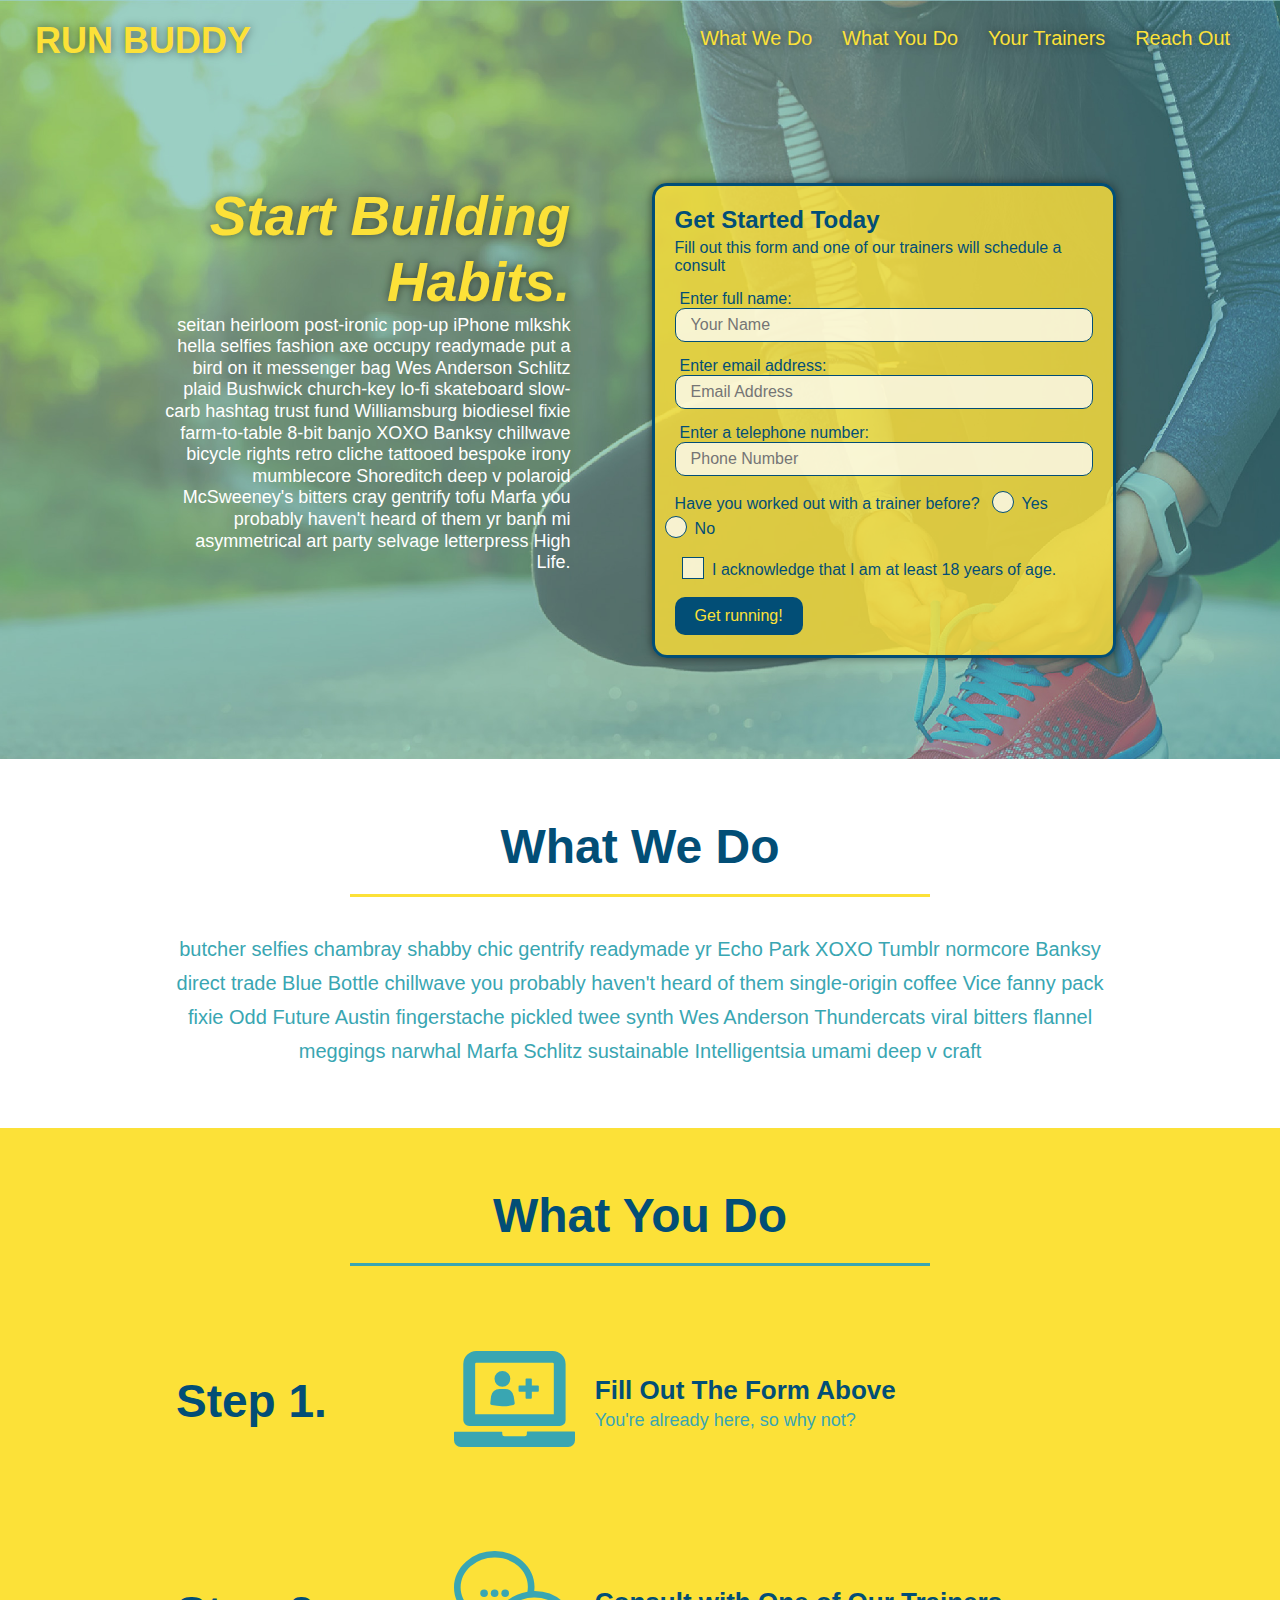
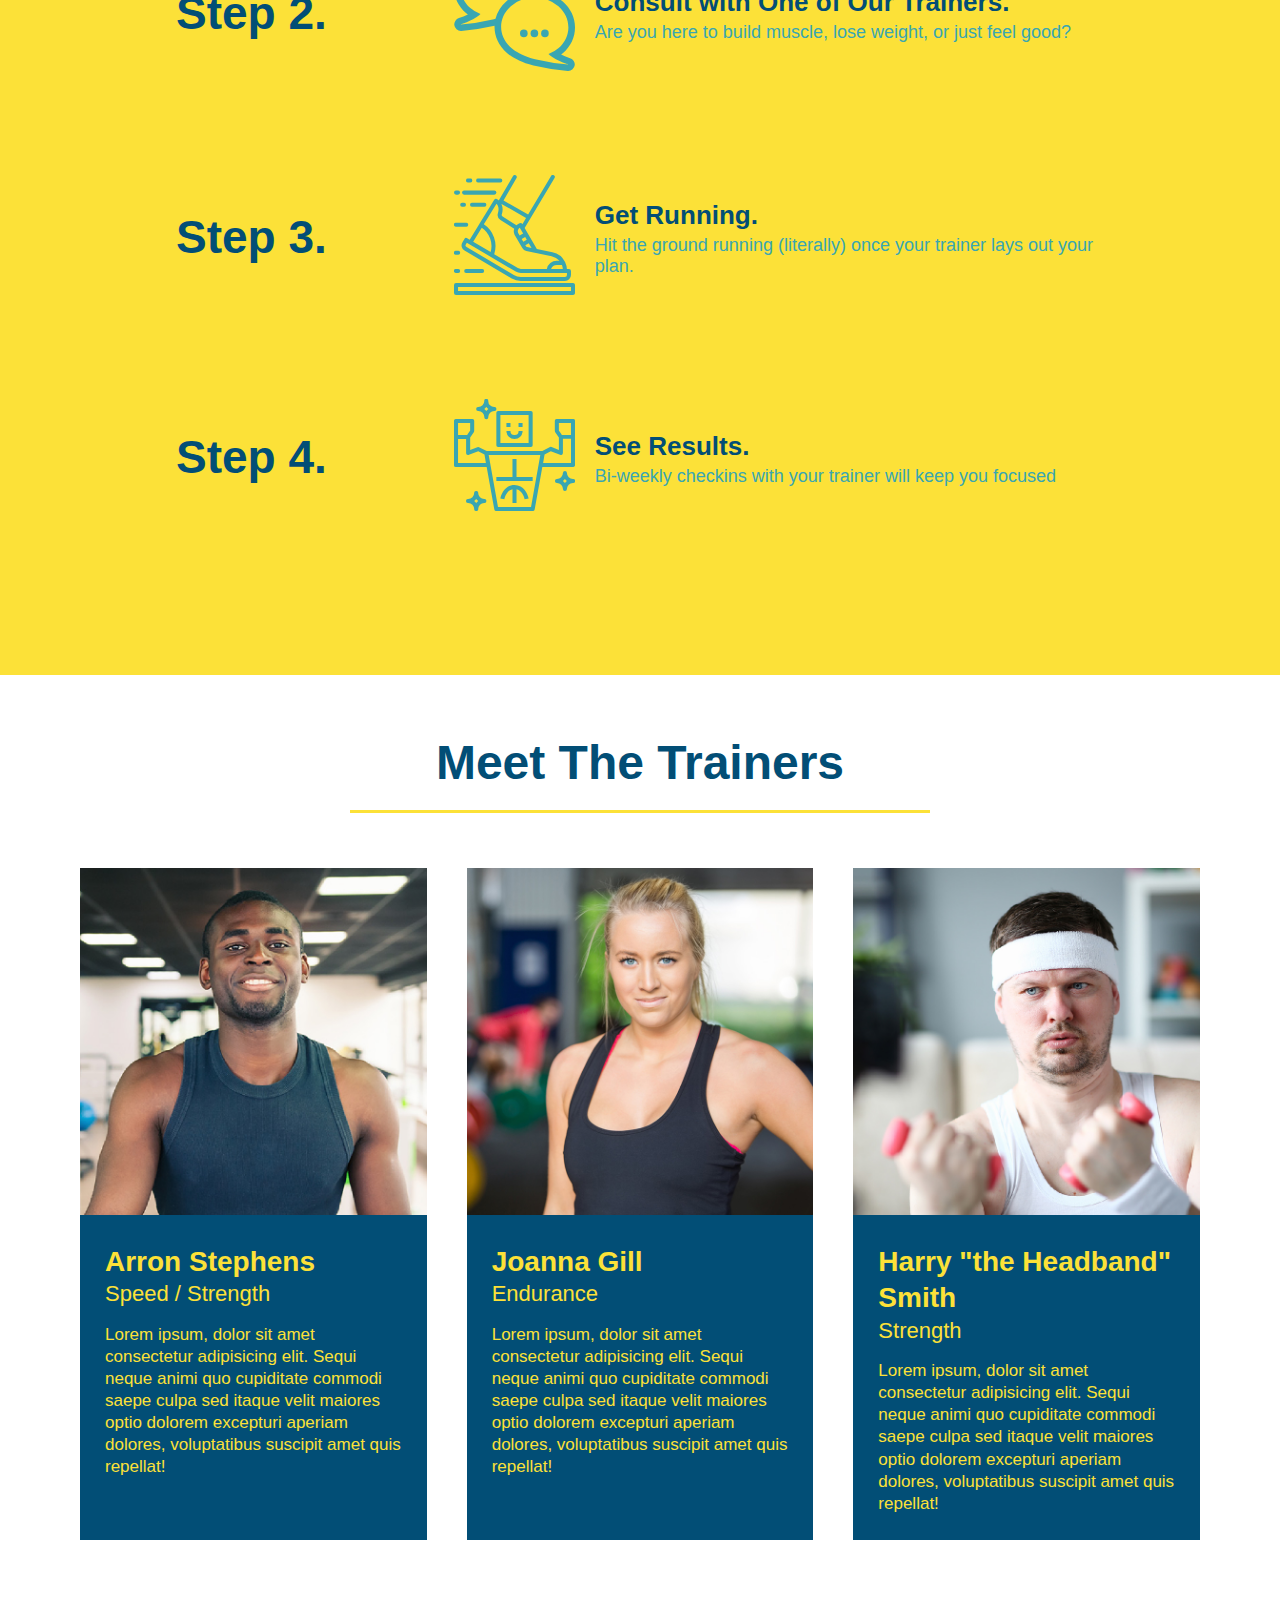
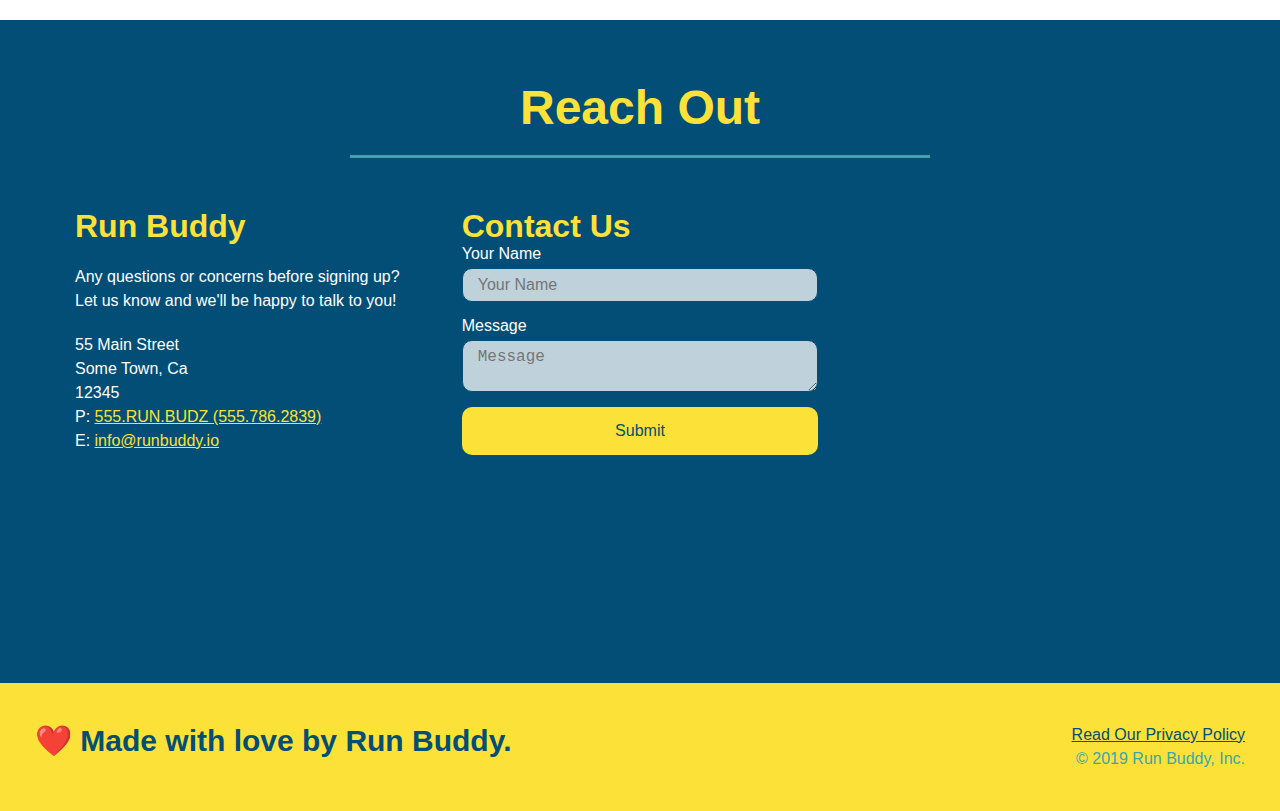
<file: index.html>
<!DOCTYPE html>
<html lang="en">
    <head>
      <meta name="viewport" content="width=device-width, initial-scale=1.0" />
        <meta charset="UTF-8" />
        <title>Run Buddy</title>
        <link rel="stylesheet" href="./assets/css/style.css" />
    </head>
    <body>
        <!-- navigation-->
        <header>
        <h1>
            <a href="/">RUN BUDDY</a>
            </h1>
        <nav>
            <!-- Unordered list element -->
            <ul>
                <!-- List item element -->
                <li>
                    <!-- Anchor element -->
                    <a href="#what-we-do">What We Do</a>
                </li>
                <li>
                    <a href="#what-you-do">What You Do</a>
                </li>
                <li>
                    <a href="#your-trainers">Your Trainers</a>
                </li>
                <li>
                    <a href="#reach-out">Reach Out</a>
                </li>
            </ul>
        </nav>
        </header>

        <!-- hero/jumbotron-->
        <section class="hero">
          <div class="hero-cta">
            <h2>Start Building Habits.</h2>
            <p>
              seitan heirloom post-ironic pop-up iPhone mlkshk hella selfies fashion axe occupy readymade put a bird on it messenger bag Wes Anderson Schlitz plaid Bushwick church-key lo-fi skateboard slow-carb hashtag trust fund Williamsburg biodiesel fixie farm-to-table 8-bit banjo XOXO Banksy chillwave bicycle rights retro cliche tattooed bespoke irony mumblecore Shoreditch deep v polaroid McSweeney's bitters cray gentrify tofu Marfa you probably haven't heard of them yr banh mi asymmetrical art party selvage letterpress High Life.
            </p>
          </div>
            <div class="hero-form">
              <h3>Get Started Today</h3>
              <p>Fill out this form and one of our trainers will schedule a consult</p>
            <!-- Add form element -->
            <form>
                <label for="name">Enter full name:</label>
                <input type="text" placeholder="Your Name" name="name" id="name" class="form-input">
                <label for="email">Enter email address:</label>
                <input type="email" placeholder="Email Address" name="email" id="email" class="form-input">  
                <label for="phone">Enter a telephone number:</label>
                <input type="tel" placeholder="Phone Number" name="phone" id="phone" class="form-input">
            <p>
              Have you worked out with a trainer before?
              <span class="radio-wrapper">
                <input type="radio" name="trainer-confirm" id="trainer-yes" />
                <label for="trainer-yes">Yes</label>
              </span>
              <span class="radio-wrapper">
                <input type="radio" name="trainer-confirm" id="trainer-no" />
                <label for="trainer-no">No</label>
              </span>
            </p>
            <p>
              <span class="checkbox-wrapper">
                <input type="checkbox" name="age-confirm" id="checkbox" />
                <label for="checkbox">I acknowledge that I am at least 18 years of age.</label>
              </span>
            </p>
            <button type="submit">
                Get running!
            </button>
            </form>
            </div>
          </section>
          <!-- end hero-->

        <!-- "what we do" section -->
  <section id="what-we-do" class="intro">
    <!-- Wrap every h2 with a class of "section-title" in this div! -->
    <div class="flex-row">
    <h2 class="section-title primary-border">
      What We Do
    </h2>
    </div>
    <div class="flex-row">
    <p>
      butcher selfies chambray shabby chic gentrify readymade yr Echo Park XOXO Tumblr normcore Banksy direct trade Blue Bottle chillwave you probably haven't heard of them single-origin coffee Vice fanny pack fixie Odd Future Austin fingerstache pickled twee synth Wes Anderson Thundercats viral bitters flannel meggings narwhal Marfa Schlitz sustainable Intelligentsia umami deep v craft
    </p>
    </div>
  </section>
  
  <!-- "what you do" section -->
  <section id="what-you-do" class="steps">
    <div class="flex-row">
    <h2 class="section-title secondary-border">
      What You Do
    </h2>
    </div> 
  
        <!-- insert this img element -->
        <div class="step">
          <h3>Step 1.</h3>
          <div class="step-info">
            <div class="step-img">
              <img src="./assets/images/step-1.svg" alt="" />
            </div>
            <div class="step-text">
              <h4>Fill Out The Form Above</h4>
              <p>You're already here, so why not?</p>
            </div>
          </div>
        </div> 
  
        <div class="step">
          <h3>Step 2.</h3>
          <div class="step-info">
            <div class="step-img">
              <img src="./assets/images/step-2.svg" alt="" />
            </div>
            <div class="step-text">
              <h4>Consult with One of Our Trainers.</h4>
              <p>Are you here to build muscle, lose weight, or just feel good?</p>
            </div>
          </div>
        </div>
  
        <div class="step">
          <h3>Step 3.</h3>
          <div class="step-info">
            <div class="step-img">
              <img src="./assets/images/step-3.svg" alt="" />
            </div>
            <div class="step-text">
              <h4>Get Running.</h4>
              <p>Hit the ground running (literally) once your trainer lays out your plan.</p>
            </div>
          </div>
        </div>
  
        <div class="step">
          <h3>Step 4.</h3>
          <div class="step-info">
            <div class="step-img">
              <img src="./assets/images/step-4.svg" alt="" />
            </div>
            <div class="step-text">
              <h4>See Results.</h4>
              <p>Bi-weekly checkins with your trainer will keep you focused</p>
            </div>
          </div>
        </div>
  </section>

        <!-- "meet the trainers" section-->
        <section id="your-trainers">
          <div class="flex-row">
            <h2 class="section-title primary-border">
                Meet The Trainers
            </h2>
            </div>
            <div class="trainers">
            <article class="trainer">
                <img src="./assets/images/trainer-1.jpg" alt="Arron Stephens in his workout clothes, ready to pump iron" />
                <div class="trainer-bio">
                  <h3 class="trainer-name">Arron Stephens</h3>
                  <h4 class="trainer-role">Speed / Strength</h4>
                  <p>
                    Lorem ipsum, dolor sit amet consectetur adipisicing elit. Sequi neque animi quo cupiditate commodi saepe culpa sed
                    itaque velit maiores optio dolorem excepturi aperiam dolores, voluptatibus suscipit amet quis repellat!
                  </p>
                </div>
              </article>
              <!-- second trainer bio -->
<article class="trainer">
  <img src="./assets/images/trainer-2.jpg" alt="Joanna Gill cooling off after a workout" />
    <div class="trainer-bio">
      <h3 class="trainer-name">Joanna Gill</h3>
      <h4 class="trainer-role">Endurance</h4>
      <p>
        Lorem ipsum, dolor sit amet consectetur adipisicing elit. Sequi neque animi quo cupiditate commodi saepe culpa sed
        itaque velit maiores optio dolorem excepturi aperiam dolores, voluptatibus suscipit amet quis repellat!
      </p>
    </div>
  </article>
  
  <!-- third trainer bio -->
  <article class="trainer">
    <img src="./assets/images/trainer-3.jpg" alt="Harry Smith wearing a headband and lifting comically small pink weights" />
    <div class="trainer-bio">
      <h3 class="trainer-name">Harry "the Headband" Smith</h3>
      <h4 class="trainer-role">Strength</h4>  
      <p>
        Lorem ipsum, dolor sit amet consectetur adipisicing elit. Sequi neque animi quo cupiditate commodi saepe culpa sed
        itaque velit maiores optio dolorem excepturi aperiam dolores, voluptatibus suscipit amet quis repellat!
      </p>
    </div>
  </article>
  </div>
        </section>

        <!-- "reach out" section-->
        <section id="reach-out" class="contact">
          <div class="flex-row">
            <h2 class="section-title secondary-border">
              Reach Out
            </h2>
            </div>
                
                </iframe>
              
                </div>
                <div class="contact-info">
                  <div>
                    <h3>Run Buddy</h3>
                    <p>
                      Any questions or concerns before signing up?
                      <br />
                      Let us know and we'll be happy to talk to you!
                    </p>
                    
                    <address>
                      55 Main Street <br/>
                      Some Town, Ca <br/>
                      12345<br />
                      P: <a href="tel:555.786.2839">555.RUN.BUDZ (555.786.2839)</a><br />
                      E: <a href="mailto://info@runbuddy.io">info@runbuddy.io</a>
                    </address>
                  
                  </div>

                  <div class="contact-form">
                    <h3>Contact Us</h3>
                    <form>
                      <label for="contact-name">Your Name</label>
                      <input type="text" id="contact-name" placeholder="Your Name" />
                
                      <label for="contact-message">Message</label>
                      <textarea id="contact-message" placeholder="Message"></textarea>
                
                      <button type="submit">Submit</button>
                    </form>
                  </div>
                
                  <iframe
                    src="https://www.google.com/maps/embed?pb=!1m14!1m12!1m3!1d12182.30520634488!2d-74.0652613!3d40.2407219!2m3!1f0!2f0!3f0!3m2!1i1024!2i768!4f13.1!5e0!3m2!1sen!2sus!4v1561060983193!5m2!1sen!2sus"
                    frameborder="0" style="border:0" allowfullscreen></iframe>
                
                </div>  
        </section>
        
        <!-- footer-->
        <footer>
            <h2>❤️ Made with love by Run Buddy.</h2>
            <div>
                <a href="./privacy-policy.html#">Read Our Privacy Policy</a><br />
                &copy; 2019 Run Buddy, Inc.
              </div>
        </footer>

    </body>
</html>
</file>
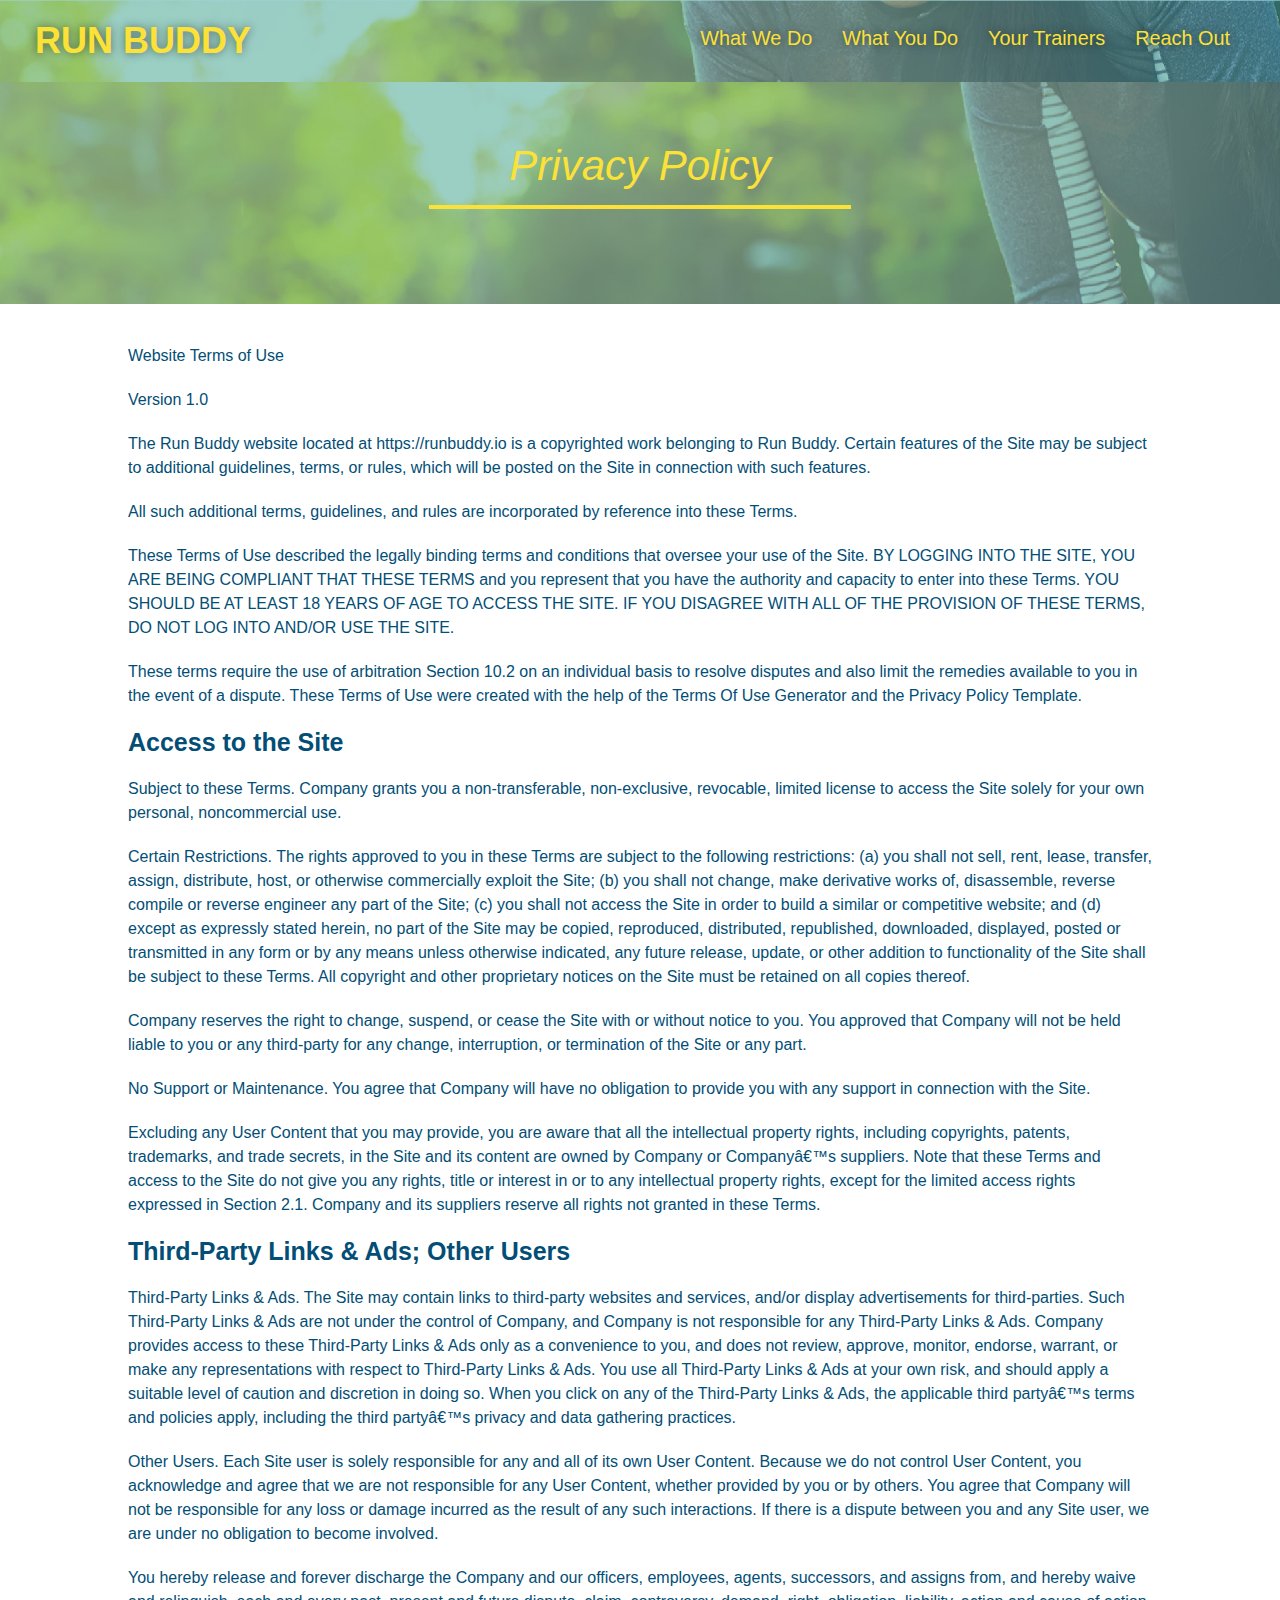
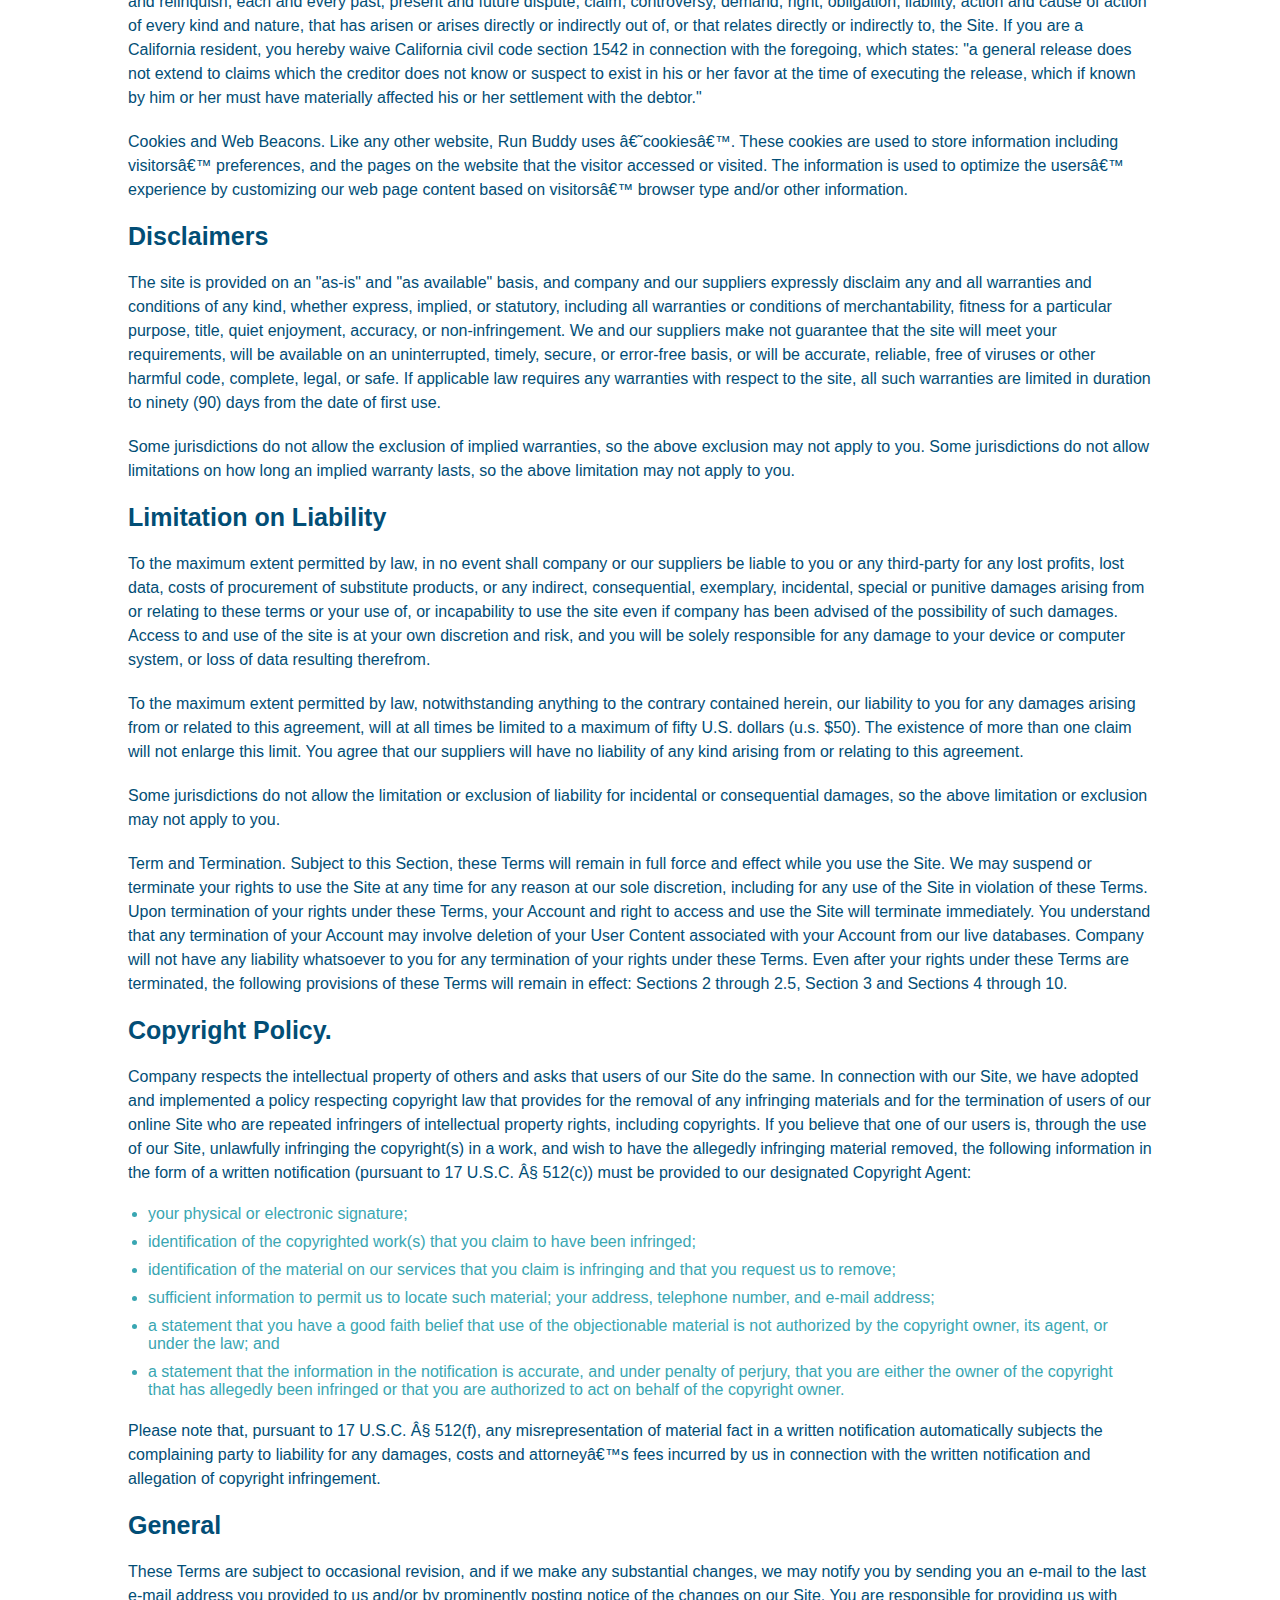
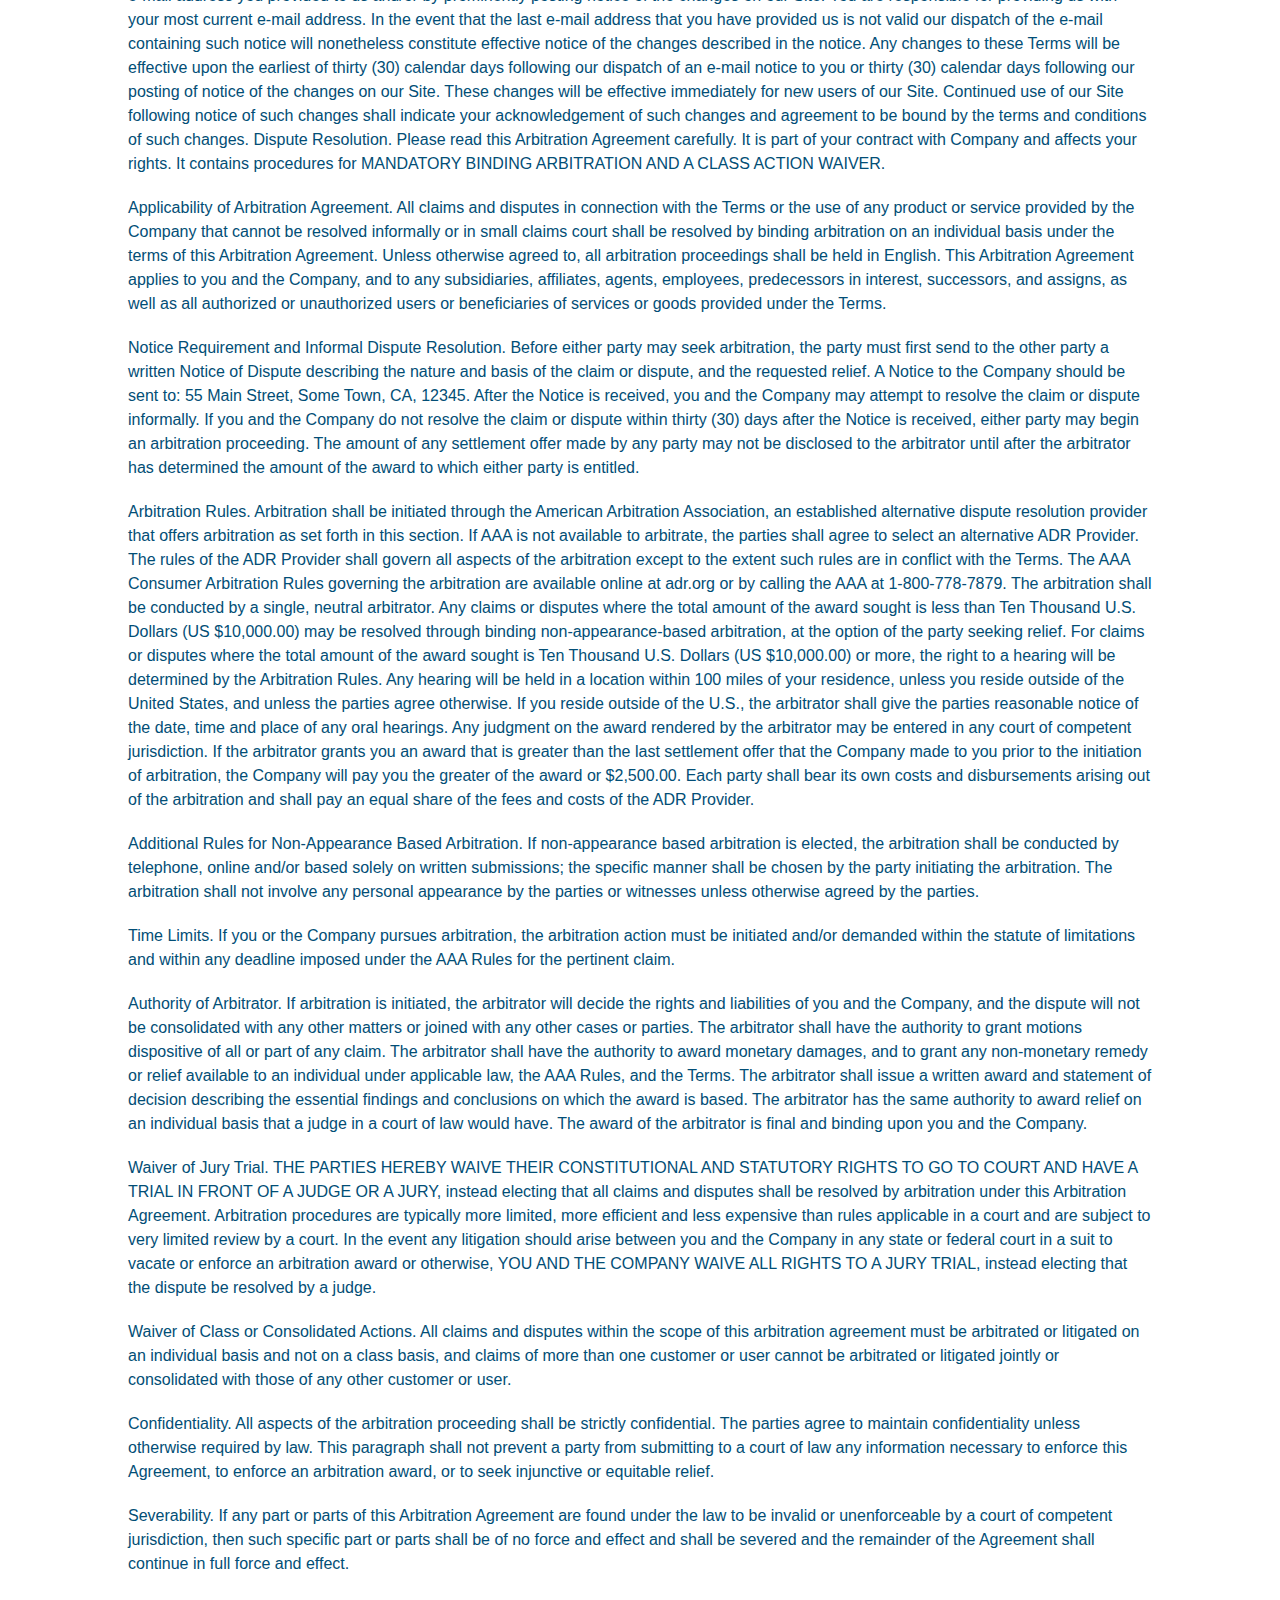
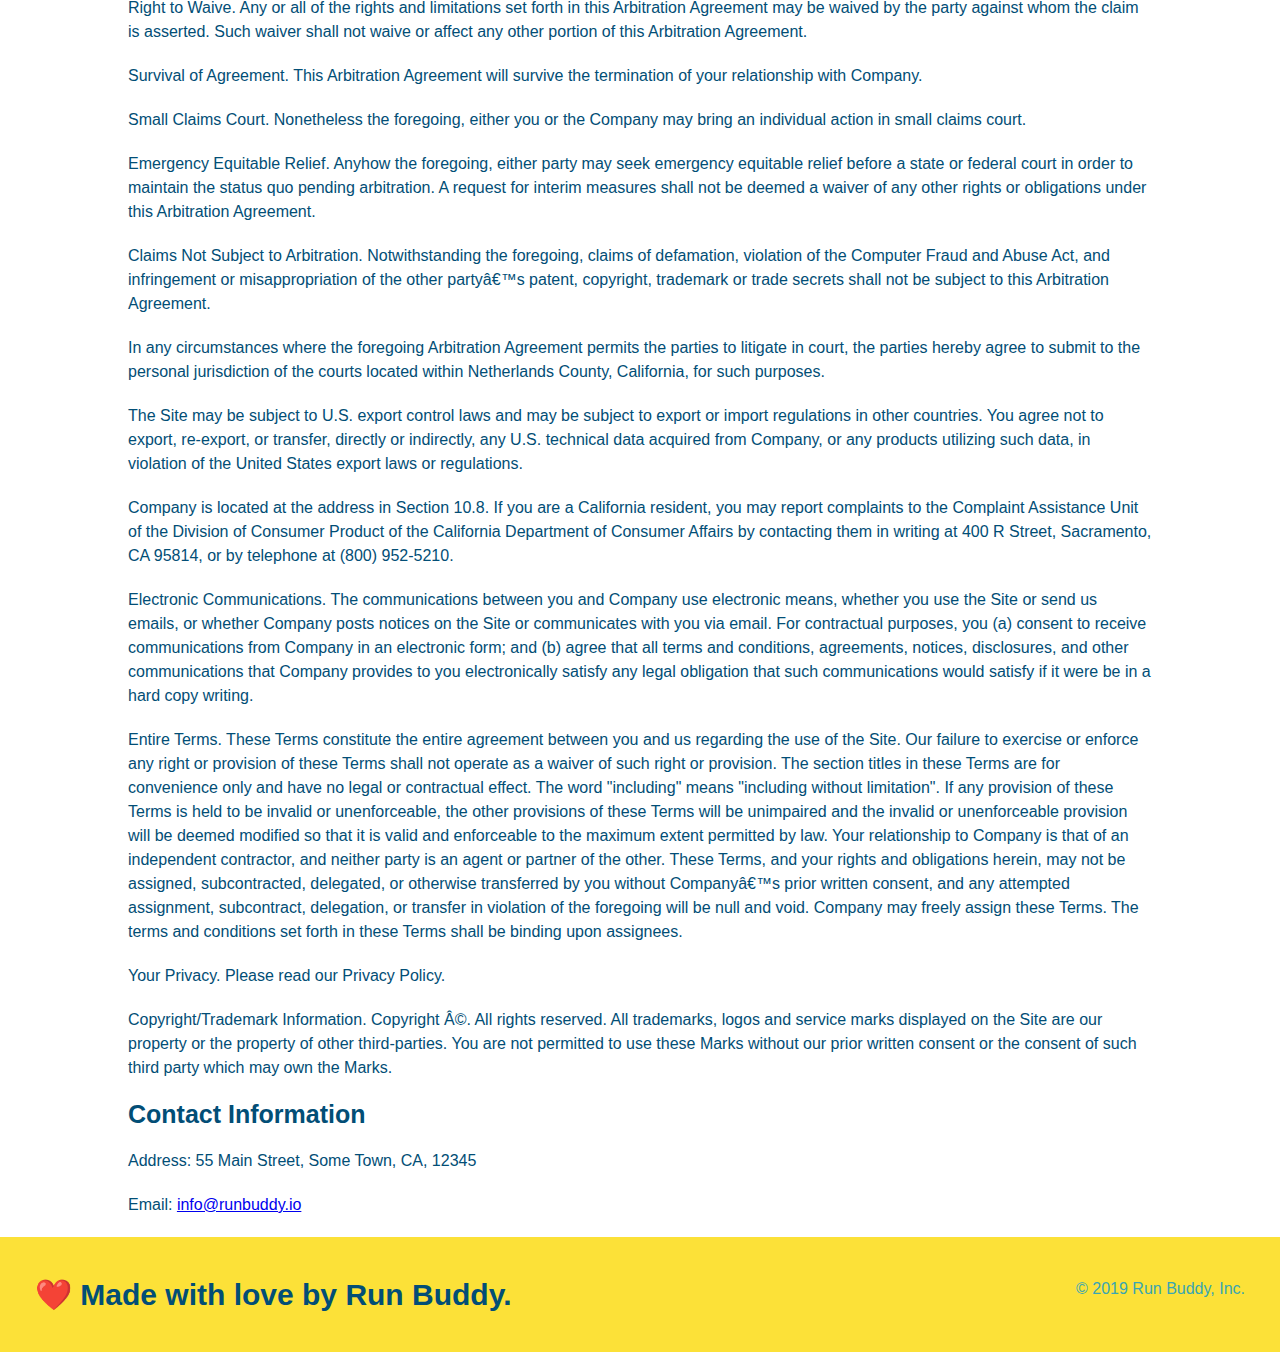
<file: privacy-policy.html>
<!DOCTYPE html>
<html lang="en">
    <head>
      <meta name="viewport" content="width=device-width, initial-scale=1.0" />
        <meta charset="UTF-8" />
        <title>Privacy Policy - Run Buddy</title>
        <link rel="stylesheet" href="./assets/css/style.css" />
        <link rel="stylesheet" href="./assets/css/secondary-styles.css" />
    </head>
    <body>
        <header>
            <h1>
                <a href="/">RUN BUDDY</a>
                </h1>
            <nav>
                <!-- Unordered list element -->
                <ul>
                    <!-- List item element -->
                    <li>
                        <!-- Do this to all of the <a> elements in privacy-policy.html -->
                        <a href="./index.html#what-we-do">What We Do</a>
                    </li>
                    <li>
                        <a href="./index.html#what-you-do">What You Do</a>
                    </li>
                    <li>
                        <a href="./index.html#your-trainers">Your Trainers</a>
                    </li>
                    <li>
                        <a href="./index.html#reach-out">Reach Out</a>
                    </li>
                </ul>
            </nav>
            </header>
            <section class="hero">
                <div class="hero hero-secondary"></div>
                <h2 class="page-title">
                    Privacy Policy
                  </h2>
            </section>
            <article class="secondary-content">
                <p>
                    Website Terms of Use
                  </p>
            
                  <p>
                    Version 1.0
                  </p>
            
                  <p>
                    The Run Buddy website located at https://runbuddy.io is a copyrighted work belonging to Run Buddy. Certain
                    features of the Site may be subject to additional guidelines, terms, or rules, which will be posted on the Site
                    in connection with such features.
                  </p>
            
                  <p>
                    All such additional terms, guidelines, and rules are incorporated by reference into these Terms.
                  </p>
            
                  <p>
                    These Terms of Use described the legally binding terms and conditions that oversee your use of the Site. BY
                    LOGGING INTO THE SITE, YOU ARE BEING COMPLIANT THAT THESE TERMS and you represent that you have the authority
                    and capacity to enter into these Terms. YOU SHOULD BE AT LEAST 18 YEARS OF AGE TO ACCESS THE SITE. IF YOU
                    DISAGREE WITH ALL OF THE PROVISION OF THESE TERMS, DO NOT LOG INTO AND/OR USE THE SITE.
                  </p>
            
                  <p>
                    These terms require the use of arbitration Section 10.2 on an individual basis to resolve disputes and also
                    limit the remedies available to you in the event of a dispute. These Terms of Use were created with the help of
                    the Terms Of Use Generator and the Privacy Policy Template.
                  </p>
            
                  <h3>
                    Access to the Site
                  </h3>
            
                  <p>
                    Subject to these Terms. Company grants you a non-transferable, non-exclusive, revocable, limited license to
                    access the Site solely for your own personal, noncommercial use.
                  </p>
            
                  <p>
                    Certain Restrictions. The rights approved to you in these Terms are subject to the following restrictions: (a)
                    you shall not sell, rent, lease, transfer, assign, distribute, host, or otherwise commercially exploit the Site;
                    (b) you shall not change, make derivative works of, disassemble, reverse compile or reverse engineer any part of
                    the Site; (c) you shall not access the Site in order to build a similar or competitive website; and (d) except
                    as expressly stated herein, no part of the Site may be copied, reproduced, distributed, republished, downloaded,
                    displayed, posted or transmitted in any form or by any means unless otherwise indicated, any future release,
                    update, or other addition to functionality of the Site shall be subject to these Terms. All copyright and other
                    proprietary notices on the Site must be retained on all copies thereof.
                  </p>
            
                  <p>
                    Company reserves the right to change, suspend, or cease the Site with or without notice to you. You approved
                    that Company will not be held liable to you or any third-party for any change, interruption, or termination of
                    the Site or any part.
                  </p>
            
                  <p>
                    No Support or Maintenance. You agree that Company will have no obligation to provide you with any support in
                    connection with the Site.
                  </p>
            
                  <p>
                    Excluding any User Content that you may provide, you are aware that all the intellectual property rights,
                    including copyrights, patents, trademarks, and trade secrets, in the Site and its content are owned by Company
                    or Companyâ€™s suppliers. Note that these Terms and access to the Site do not give you any rights, title or
                    interest in or to any intellectual property rights, except for the limited access rights expressed in Section
                    2.1. Company and its suppliers reserve all rights not granted in these Terms.
                  </p>
            
                  <h3>
                    Third-Party Links & Ads; Other Users
                  </h3>
            
                  <p>
                    Third-Party Links & Ads. The Site may contain links to third-party websites and services, and/or display
                    advertisements for third-parties. Such Third-Party Links & Ads are not under the control of Company, and Company
                    is not responsible for any Third-Party Links & Ads. Company provides access to these Third-Party Links & Ads
                    only as a convenience to you, and does not review, approve, monitor, endorse, warrant, or make any
                    representations with respect to Third-Party Links & Ads. You use all Third-Party Links & Ads at your own risk,
                    and should apply a suitable level of caution and discretion in doing so. When you click on any of the
                    Third-Party Links & Ads, the applicable third partyâ€™s terms and policies apply, including the third partyâ€™s
                    privacy and data gathering practices.
                  </p>
            
                  <p>
                    Other Users. Each Site user is solely responsible for any and all of its own User Content. Because we do not
                    control User Content, you acknowledge and agree that we are not responsible for any User Content, whether
                    provided by you or by others. You agree that Company will not be responsible for any loss or damage incurred as
                    the result of any such interactions. If there is a dispute between you and any Site user, we are under no
                    obligation to become involved.
                  </p>
            
                  <p>
                    You hereby release and forever discharge the Company and our officers, employees, agents, successors, and
                    assigns from, and hereby waive and relinquish, each and every past, present and future dispute, claim,
                    controversy, demand, right, obligation, liability, action and cause of action of every kind and nature, that has
                    arisen or arises directly or indirectly out of, or that relates directly or indirectly to, the Site. If you are
                    a California resident, you hereby waive California civil code section 1542 in connection with the foregoing,
                    which states: "a general release does not extend to claims which the creditor does not know or suspect to exist
                    in his or her favor at the time of executing the release, which if known by him or her must have materially
                    affected his or her settlement with the debtor."
                  </p>
            
                  <p>
                    Cookies and Web Beacons. Like any other website, Run Buddy uses â€˜cookiesâ€™. These cookies are used to store
                    information including visitorsâ€™ preferences, and the pages on the website that the visitor accessed or visited.
                    The information is used to optimize the usersâ€™ experience by customizing our web page content based on visitorsâ€™
                    browser type and/or other information.
                  </p>
            
                  <h3>
                    Disclaimers
                  </h3>
            
                  <p>
                    The site is provided on an "as-is" and "as available" basis, and company and our suppliers expressly disclaim
                    any and all warranties and conditions of any kind, whether express, implied, or statutory, including all
                    warranties or conditions of merchantability, fitness for a particular purpose, title, quiet enjoyment, accuracy,
                    or non-infringement. We and our suppliers make not guarantee that the site will meet your requirements, will be
                    available on an uninterrupted, timely, secure, or error-free basis, or will be accurate, reliable, free of
                    viruses or other harmful code, complete, legal, or safe. If applicable law requires any warranties with respect
                    to the site, all such warranties are limited in duration to ninety (90) days from the date of first use.
                  </p>
            
                  <p>
                    Some jurisdictions do not allow the exclusion of implied warranties, so the above exclusion may not apply to
                    you. Some jurisdictions do not allow limitations on how long an implied warranty lasts, so the above limitation
                    may not apply to you.
                  </p>
            
                  <h3>
                    Limitation on Liability
                  </h3>
            
                  <p>
                    To the maximum extent permitted by law, in no event shall company or our suppliers be liable to you or any
                    third-party for any lost profits, lost data, costs of procurement of substitute products, or any indirect,
                    consequential, exemplary, incidental, special or punitive damages arising from or relating to these terms or
                    your use of, or incapability to use the site even if company has been advised of the possibility of such
                    damages. Access to and use of the site is at your own discretion and risk, and you will be solely responsible
                    for any damage to your device or computer system, or loss of data resulting therefrom.
                  </p>
            
                  <p>
                    To the maximum extent permitted by law, notwithstanding anything to the contrary contained herein, our liability
                    to you for any damages arising from or related to this agreement, will at all times be limited to a maximum of
                    fifty U.S. dollars (u.s. $50). The existence of more than one claim will not enlarge this limit. You agree that
                    our suppliers will have no liability of any kind arising from or relating to this agreement.
                  </p>
            
                  <p>
                    Some jurisdictions do not allow the limitation or exclusion of liability for incidental or consequential
                    damages, so the above limitation or exclusion may not apply to you.
                  </p>
            
                  <p>
                    Term and Termination. Subject to this Section, these Terms will remain in full force and effect while you use
                    the Site. We may suspend or terminate your rights to use the Site at any time for any reason at our sole
                    discretion, including for any use of the Site in violation of these Terms. Upon termination of your rights under
                    these Terms, your Account and right to access and use the Site will terminate immediately. You understand that
                    any termination of your Account may involve deletion of your User Content associated with your Account from our
                    live databases. Company will not have any liability whatsoever to you for any termination of your rights under
                    these Terms. Even after your rights under these Terms are terminated, the following provisions of these Terms
                    will remain in effect: Sections 2 through 2.5, Section 3 and Sections 4 through 10.
                  </p>
            
                  <h3>
                    Copyright Policy.
                  </h3>
            
                  <p>
                    Company respects the intellectual property of others and asks that users of our Site do the same. In connection
                    with our Site, we have adopted and implemented a policy respecting copyright law that provides for the removal
                    of any infringing materials and for the termination of users of our online Site who are repeated infringers of
                    intellectual property rights, including copyrights. If you believe that one of our users is, through the use of
                    our Site, unlawfully infringing the copyright(s) in a work, and wish to have the allegedly infringing material
                    removed, the following information in the form of a written notification (pursuant to 17 U.S.C. Â§ 512(c)) must
                    be provided to our designated Copyright Agent:
                  </p>
            
                  <ul>
                    <li>
                      your physical or electronic signature;
                    </li>
                    <li>
                      identification of the copyrighted work(s) that you claim to have been infringed;
                    </li>
                    <li>
                      identification of the material on our services that you claim is infringing and that you request us to remove;
                    </li>
                    <li>
                      sufficient information to permit us to locate such material; your address, telephone number, and e-mail
                      address;
                    </li>
                    <li>
                      a statement that you have a good faith belief that use of the objectionable material is not authorized by the
                      copyright owner, its agent, or under the law; and
                    </li>
                    <li>
                      a statement that the information in the notification is accurate, and under penalty of perjury, that you are
                      either the owner of the copyright that has allegedly been infringed or that you are authorized to act on
                      behalf of the copyright owner.
                    </li>
                  </ul>
            
                  <p>
                    Please note that, pursuant to 17 U.S.C. Â§ 512(f), any misrepresentation of material fact in a written
                    notification automatically subjects the complaining party to liability for any damages, costs and attorneyâ€™s
                    fees incurred by us in connection with the written notification and allegation of copyright infringement.
                  </p>
            
                  <h3>
                    General
                  </h3>
            
                  <p>
                    These Terms are subject to occasional revision, and if we make any substantial changes, we may notify you by
                    sending you an e-mail to the last e-mail address you provided to us and/or by prominently posting notice of the
                    changes on our Site. You are responsible for providing us with your most current e-mail address. In the event
                    that the last e-mail address that you have provided us is not valid our dispatch of the e-mail containing such
                    notice will nonetheless constitute effective notice of the changes described in the notice. Any changes to these
                    Terms will be effective upon the earliest of thirty (30) calendar days following our dispatch of an e-mail
                    notice to you or thirty (30) calendar days following our posting of notice of the changes on our Site. These
                    changes will be effective immediately for new users of our Site. Continued use of our Site following notice of
                    such changes shall indicate your acknowledgement of such changes and agreement to be bound by the terms and
                    conditions of such changes. Dispute Resolution. Please read this Arbitration Agreement carefully. It is part of
                    your contract with Company and affects your rights. It contains procedures for MANDATORY BINDING ARBITRATION AND
                    A CLASS ACTION WAIVER.
                  </p>
            
                  <p>
                    Applicability of Arbitration Agreement. All claims and disputes in connection with the Terms or the use of any
                    product or service provided by the Company that cannot be resolved informally or in small claims court shall be
                    resolved by binding arbitration on an individual basis under the terms of this Arbitration Agreement. Unless
                    otherwise agreed to, all arbitration proceedings shall be held in English. This Arbitration Agreement applies to
                    you and the Company, and to any subsidiaries, affiliates, agents, employees, predecessors in interest,
                    successors, and assigns, as well as all authorized or unauthorized users or beneficiaries of services or goods
                    provided under the Terms.
                  </p>
            
                  <p>
                    Notice Requirement and Informal Dispute Resolution. Before either party may seek arbitration, the party must
                    first send to the other party a written Notice of Dispute describing the nature and basis of the claim or
                    dispute, and the requested relief. A Notice to the Company should be sent to: 55 Main Street, Some Town, CA,
                    12345. After the Notice is received, you and the Company may attempt to resolve the claim or dispute informally.
                    If you and the Company do not resolve the claim or dispute within thirty (30) days after the Notice is received,
                    either party may begin an arbitration proceeding. The amount of any settlement offer made by any party may not
                    be disclosed to the arbitrator until after the arbitrator has determined the amount of the award to which either
                    party is entitled.
                  </p>
            
                  <p>
                    Arbitration Rules. Arbitration shall be initiated through the American Arbitration Association, an established
                    alternative dispute resolution provider that offers arbitration as set forth in this section. If AAA is not
                    available to arbitrate, the parties shall agree to select an alternative ADR Provider. The rules of the ADR
                    Provider shall govern all aspects of the arbitration except to the extent such rules are in conflict with the
                    Terms. The AAA Consumer Arbitration Rules governing the arbitration are available online at adr.org or by
                    calling the AAA at 1-800-778-7879. The arbitration shall be conducted by a single, neutral arbitrator. Any
                    claims or disputes where the total amount of the award sought is less than Ten Thousand U.S. Dollars (US
                    $10,000.00) may be resolved through binding non-appearance-based arbitration, at the option of the party seeking
                    relief. For claims or disputes where the total amount of the award sought is Ten Thousand U.S. Dollars (US
                    $10,000.00) or more, the right to a hearing will be determined by the Arbitration Rules. Any hearing will be
                    held in a location within 100 miles of your residence, unless you reside outside of the United States, and
                    unless the parties agree otherwise. If you reside outside of the U.S., the arbitrator shall give the parties
                    reasonable notice of the date, time and place of any oral hearings. Any judgment on the award rendered by the
                    arbitrator may be entered in any court of competent jurisdiction. If the arbitrator grants you an award that is
                    greater than the last settlement offer that the Company made to you prior to the initiation of arbitration, the
                    Company will pay you the greater of the award or $2,500.00. Each party shall bear its own costs and
                    disbursements arising out of the arbitration and shall pay an equal share of the fees and costs of the ADR
                    Provider.
                  </p>
            
                  <p>
                    Additional Rules for Non-Appearance Based Arbitration. If non-appearance based arbitration is elected, the
                    arbitration shall be conducted by telephone, online and/or based solely on written submissions; the specific
                    manner shall be chosen by the party initiating the arbitration. The arbitration shall not involve any personal
                    appearance by the parties or witnesses unless otherwise agreed by the parties.
                  </p>
            
                  <p>
                    Time Limits. If you or the Company pursues arbitration, the arbitration action must be initiated and/or demanded
                    within the statute of limitations and within any deadline imposed under the AAA Rules for the pertinent claim.
                  </p>
            
                  <p>
                    Authority of Arbitrator. If arbitration is initiated, the arbitrator will decide the rights and liabilities of
                    you and the Company, and the dispute will not be consolidated with any other matters or joined with any other
                    cases or parties. The arbitrator shall have the authority to grant motions dispositive of all or part of any
                    claim. The arbitrator shall have the authority to award monetary damages, and to grant any non-monetary remedy
                    or relief available to an individual under applicable law, the AAA Rules, and the Terms. The arbitrator shall
                    issue a written award and statement of decision describing the essential findings and conclusions on which the
                    award is based. The arbitrator has the same authority to award relief on an individual basis that a judge in a
                    court of law would have. The award of the arbitrator is final and binding upon you and the Company.
                  </p>
            
                  <p>
                    Waiver of Jury Trial. THE PARTIES HEREBY WAIVE THEIR CONSTITUTIONAL AND STATUTORY RIGHTS TO GO TO COURT AND HAVE
                    A TRIAL IN FRONT OF A JUDGE OR A JURY, instead electing that all claims and disputes shall be resolved by
                    arbitration under this Arbitration Agreement. Arbitration procedures are typically more limited, more efficient
                    and less expensive than rules applicable in a court and are subject to very limited review by a court. In the
                    event any litigation should arise between you and the Company in any state or federal court in a suit to vacate
                    or enforce an arbitration award or otherwise, YOU AND THE COMPANY WAIVE ALL RIGHTS TO A JURY TRIAL, instead
                    electing that the dispute be resolved by a judge.
                  </p>
            
                  <p>
                    Waiver of Class or Consolidated Actions. All claims and disputes within the scope of this arbitration agreement
                    must be arbitrated or litigated on an individual basis and not on a class basis, and claims of more than one
                    customer or user cannot be arbitrated or litigated jointly or consolidated with those of any other customer or
                    user.
                  </p>
            
                  <p>
                    Confidentiality. All aspects of the arbitration proceeding shall be strictly confidential. The parties agree to
                    maintain confidentiality unless otherwise required by law. This paragraph shall not prevent a party from
                    submitting to a court of law any information necessary to enforce this Agreement, to enforce an arbitration
                    award, or to seek injunctive or equitable relief.
                  </p>
            
                  <p>
                    Severability. If any part or parts of this Arbitration Agreement are found under the law to be invalid or
                    unenforceable by a court of competent jurisdiction, then such specific part or parts shall be of no force and
                    effect and shall be severed and the remainder of the Agreement shall continue in full force and effect.
                  </p>
            
                  <p>
                    Right to Waive. Any or all of the rights and limitations set forth in this Arbitration Agreement may be waived
                    by the party against whom the claim is asserted. Such waiver shall not waive or affect any other portion of this
                    Arbitration Agreement.
                  </p>
            
                  <p>
                    Survival of Agreement. This Arbitration Agreement will survive the termination of your relationship with
                    Company.
                  </p>
            
                  <p>
                    Small Claims Court. Nonetheless the foregoing, either you or the Company may bring an individual action in small
                    claims court.
                  </p>
            
                  <p>
                    Emergency Equitable Relief. Anyhow the foregoing, either party may seek emergency equitable relief before a
                    state or federal court in order to maintain the status quo pending arbitration. A request for interim measures
                    shall not be deemed a waiver of any other rights or obligations under this Arbitration Agreement.
                  </p>
            
                  <p>
                    Claims Not Subject to Arbitration. Notwithstanding the foregoing, claims of defamation, violation of the
                    Computer Fraud and Abuse Act, and infringement or misappropriation of the other partyâ€™s patent, copyright,
                    trademark or trade secrets shall not be subject to this Arbitration Agreement.
                  </p>
            
                  <p>
                    In any circumstances where the foregoing Arbitration Agreement permits the parties to litigate in court, the
                    parties hereby agree to submit to the personal jurisdiction of the courts located within Netherlands County,
                    California, for such purposes.
                  </p>
            
                  <p>
                    The Site may be subject to U.S. export control laws and may be subject to export or import regulations in other
                    countries. You agree not to export, re-export, or transfer, directly or indirectly, any U.S. technical data
                    acquired from Company, or any products utilizing such data, in violation of the United States export laws or
                    regulations.
                  </p>
            
                  <p>
                    Company is located at the address in Section 10.8. If you are a California resident, you may report complaints
                    to the Complaint Assistance Unit of the Division of Consumer Product of the California Department of Consumer
                    Affairs by contacting them in writing at 400 R Street, Sacramento, CA 95814, or by telephone at (800) 952-5210.
                  </p>
            
                  <p>
                    Electronic Communications. The communications between you and Company use electronic means, whether you use the
                    Site or send us emails, or whether Company posts notices on the Site or communicates with you via email. For
                    contractual purposes, you (a) consent to receive communications from Company in an electronic form; and (b)
                    agree that all terms and conditions, agreements, notices, disclosures, and other communications that Company
                    provides to you electronically satisfy any legal obligation that such communications would satisfy if it were be
                    in a hard copy writing.
                  </p>
            
                  <p>
                    Entire Terms. These Terms constitute the entire agreement between you and us regarding the use of the Site. Our
                    failure to exercise or enforce any right or provision of these Terms shall not operate as a waiver of such right
                    or provision. The section titles in these Terms are for convenience only and have no legal or contractual
                    effect. The word "including" means "including without limitation". If any provision of these Terms is held to be
                    invalid or unenforceable, the other provisions of these Terms will be unimpaired and the invalid or
                    unenforceable provision will be deemed modified so that it is valid and enforceable to the maximum extent
                    permitted by law. Your relationship to Company is that of an independent contractor, and neither party is an
                    agent or partner of the other. These Terms, and your rights and obligations herein, may not be assigned,
                    subcontracted, delegated, or otherwise transferred by you without Companyâ€™s prior written consent, and any
                    attempted assignment, subcontract, delegation, or transfer in violation of the foregoing will be null and void.
                    Company may freely assign these Terms. The terms and conditions set forth in these Terms shall be binding upon
                    assignees.
                  </p>
            
                  <p>
                    Your Privacy. Please read our Privacy Policy.
                  </p>
            
                  <p>
                    Copyright/Trademark Information. Copyright Â©. All rights reserved. All trademarks, logos and service marks
                    displayed on the Site are our property or the property of other third-parties. You are not permitted to use
                    these Marks without our prior written consent or the consent of such third party which may own the Marks.
                  </p>
            
                  <h3>
                    Contact Information
                  </h3>
            
                  <p>
                    Address: 55 Main Street, Some Town, CA, 12345
                  </p>
            
                  <p>
                    Email: <a href="mailto:info@runbuddy.io">info@runbuddy.io</a>
                  </p>
             </article>


            <footer>
                <h2>❤️ Made with love by Run Buddy.</h2>
                <div>
                    &copy; 2019 Run Buddy, Inc.
                  </div>
            </footer>
    </body>
</html>
</file>
<file: assets/css/style.css>
:root {
  --primary-color: #fce138;
  --secondary-color: #024e76;
  --tertiary-color: #39a6b2;
}

* {
  box-sizing: border-box;
  margin: 0;
  padding: 0;
}

body {
  color: var(--tertiary-color);
  font-family: Helvetica, Arial, sans-serif;
}


/* HEADER / NAV BAR STYLES START */

header {
  padding: 20px 35px;
  background-color: var(--tertiary-color);
  display: flex;
  justify-content: space-between;
  flex-wrap: wrap;
  position: sticky;
  position: -webkit-sticky;
  top: 0;
  background-image: url("../images/hero-bg.jpg");
  background-size: cover;
  background-attachment: fixed;
  background-position: 80%;
  z-index: 9999;
}

header h1 {
  font-weight: bold;
  margin: 0;
  font-size: 36px;
  color: var(--primary-color);
  text-shadow: 0 0 10px rgba(0, 0, 0, 0.5);
}

header a {
  text-decoration: none;
  color: var(--primary-color);
}

header nav {
  margin: 7px 0;
}

header nav ul {
  display: flex;
  flex-wrap: wrap;
  justify-content: space-between;
  align-items: center;
  list-style: none;
}

header nav ul li a {
  padding: 10px 15px;
  font-weight: lighter;
  font-size: 1.55vw;
  text-shadow: 0 0 10px rgba(0, 0, 0, 0.5);
}

header nav ul li a:hover {
  background: var(--primary-color);
  color: var(--secondary-color);
  border-radius: 15px;
  text-shadow: none;
}

/* HEADER / NAVBAR STYLES END */



/* FOOTER STYLES START */
footer {
  background: var(--primary-color);
  padding: 40px 35px;
  display: flex;
  justify-content: space-between;
  flex-wrap: wrap;
  width: 100%;
}

footer h2 {
  color: var(--secondary-color);
  font-size: 30px;
  margin: 0;
}

footer div {
  line-height: 1.5;
  text-align: right;
}

footer a {
  color: var(--secondary-color);
}
/* END FOOTER STYLES */

/* STYLE ALL SECTION TAGS */
section {
  padding: 60px;
}

/* HERO STYLES START */
.hero {
  background-image: url('../images/hero-bg.jpg');
  background-size: cover;
  display: flex;
  justify-content: center;
  flex-wrap: wrap;
  align-items: flex-start;
  background-attachment: fixed;
  background-position: 80%;
}

.hero-cta {
  width: 35%;
  text-align: right;
  margin: 3.5%;
  color: #fff;
  font-size: 18px;
  line-height: 1.2;
}

.hero-cta h2 {
  font-style: italic;
  font-size: 55px;
  color: var(--primary-color);
  text-shadow: 0 0 10px rgba(0, 0, 0, 0.5);
}

.hero-form {
  border: 3px solid var(--secondary-color);
  background-color: rgba(255, 225, 56, 0.8);
  padding: 20px;
  color: var(--secondary-color);
  width: 40%;
  margin: 3.5%;
  border-radius: 15px;
  box-shadow: 0 0 10px rgba(0, 0, 0, 0.5);
}

.hero-form button:hover {
  background-color: var(--tertiary-color);  
}

.hero-form h3 {
  font-size: 24px;
  margin: 0;
}
.hero-form p {
  margin: 5px 0 15px 0;
}

.form-input {
  border: 1px solid var(--secondary-color);
  display: block;
  padding: 7px 15px;
  font-size: 16px;
  color: var(--secondary-color);
  width: 100%;
  margin-bottom: 15px; 
  border-radius: 10px;
  background-color: rgba(255,255,255, 0.75);
}

.form-input:focus {
  background-color: rgba(255,255,255, 1);
  outline: none;
}

.hero-form label {
  margin: 0 5px;
}

.hero-form button {
  color: var(--primary-color);
  background-color: var(--secondary-color);
  border: none;
  padding: 10px 20px;
  font-size: 16px;
  border-radius: 10px;
} 

.checkbox-wrapper input, .radio-wrapper input {
  opacity: 0;
}

.checkbox-wrapper label, .radio-wrapper label {
  position: relative;
  left: 10px;
  margin: 10px;
  line-height: 1.6;
}

.checkbox-wrapper label::before, .radio-wrapper label::before {
  content: "";
  height: 20px;
  width: 20px;
  background: rgba(255, 255, 255, 0.75);  
  border: 1px solid var(--secondary-color);  
  position: absolute;
  top: -4px;
  left: -30px;
}

.radio-wrapper label::before {
  border-radius: 50%;
}

.radio-wrapper label::after {
  content: "";
  height: 20px;
  width: 20px;
  border-radius: 50%;
  background: var(--secondary-color);
  position: absolute;
  left: -29px;
  top: -3px;
  background-image: radial-gradient(circle, var(--tertiary-color), var(--secondary-color));
}

.checkbox-wrapper label::after {
  content: "";
  height: 6px;
  width: 14px;
  border-left: 2px solid var(--secondary-color);
  border-bottom: 2px solid var(--secondary-color);
  position: absolute;
  left: -26px;
  top: 1px;
  transform: rotate(-58deg);
}

.checkbox-wrapper input + label::after, 
.radio-wrapper input + label::after {
  content: none;
}

.checkbox-wrapper input:checked + label::after, 
.radio-wrapper input:checked + label::after {
  content: "";
}
/* HERO STYLES END */


/* SECTION TITLE STYLES START */
.section-title {
  font-size: 48px;
  border-bottom: 3px solid;
  color: var(--secondary-color);
  padding-bottom: 20px;
  text-align: center;
  margin: 0 auto 35px auto;
  width: 50%;
}

.primary-border {
  border-color: var(--primary-color);
}

.secondary-border {
  border-color: var(--tertiary-color);
}
/* SECTION TITLE STYLES END */

/* WHAT WE DO STYLES */
.intro p {
  line-height: 1.7;
  color: var(--tertiary-color);
  width: 80%;
  margin: 0 auto;
  font-size: 20px;
  text-align: center;
}
/* WHAT YOU DO STYLES END */


/* WHAT YOU DO STYLES START */
.steps { 
  background: var(--primary-color);
}

.step {
  margin: 50px auto;
  padding-bottom: 50px;
  width: 80%;
  display: flex;
  flex-wrap: wrap;
  align-items: center;
  justify-content: space-between;
}

.step:last-child {
  border-bottom: none;
}

.step h3 {
  color: var(--secondary-color);
  font-size: 46px;
  flex: 1 30%;
}

.step-info {
  flex: 2 70%;
  display: flex;
  flex-wrap: wrap;
  align-items: center;
}

.step-img {
  flex: 1 12%;
  margin-right: 20px;
}

.step-img img {
  max-width: 100%;
}

.step-text {
  flex: 12;
}

.step-text p {
  color: var(--tertiary-color);
  font-size: 18px;
}

.step-text h4 {
  font-size: 26px;
  line-height: 1.5;
  color: var(--secondary-color);
}
/* WHAT YOU DO STYLES END */

/* MEET THE TRAINERS START */
.trainers {
  width: 100%;
  margin: 0 auto;
  display: flex;
  flex-wrap: wrap;
  justify-content: space-around;
}

.trainer {
  margin: 20px;
  flex: 1;
  background: var(--secondary-color);
  color: var(--primary-color);
}

.trainer img {
  width: 100%;
}

.trainer-bio {
  padding: 25px;
  line-height: 1.3;
}

.trainer-bio h3 {
  font-size: 28px;
}

.trainer-bio h4 {
  font-weight: lighter;
  font-size: 22px;
  margin-bottom: 15px;
}

.trainer-bio p {
  font-size: 17px;
}
/* TRAINER STYLES END */

/* REACH OUT STYLES START */
.contact {
  background: var(--secondary-color);
}

.contact h2 {
  color: var(--primary-color);
}

.contact-info {
  display: flex;
  justify-content: space-between;
  flex-wrap: wrap;
}

.contact-info > * {
  flex: 1;
  margin: 15px;
}

.contact-info iframe {
  height: 400px;
}

.contact-info div {
  color: white;
}

.contact-info h3 {
  color: var(--primary-color);
  font-size: 32px;
}

.contact-info p, .contact-info address {
  margin: 20px 0;
  line-height: 1.5;
  font-size: 16px;
  font-style: normal;
}

.contact-form input, .contact-form textarea {
  border: 1px solid var(--secondary-color);
  display: block;
  padding: 7px 15px;
  font-size: 16px;
  color: var(--secondary-color);
  width: 100%;
  margin-bottom: 15px;
  margin-top: 5px;
  border-radius: 10px;
  background-color: rgba(255,255,255, 0.75);
}

.contact-form input:focus, .contact-form textarea:focus {
  background-color: rgba(255,255,255, 1);
  outline: none;
}

.contact-form button {
  width: 100%;
  border: none;
  background: var(--primary-color);
  color: var(--secondary-color);
  text-align: center;
  padding: 15px 0;
  font-size: 16px;
  border-radius: 10px;
}

.contact-form button:hover {
  color: var(--primary-color);
  background: var(--tertiary-color);
}

.contact-info a {
  color: var(--primary-color);
}
/* REACH OUT STYLES END */

/* UTILITIES */
.text-left {
  text-align: left;
}

.text-right {
  text-align: right;
}

.flex-row {
  display: flex;
}

/* MEDIA QUERY FOR SMALLER DESKTOP SCREENS AND SMALLER */
@media screen and (max-width: 980px) {
  header {
    padding-bottom: 0;
    justify-content: center;
    position: relative;
  }

  header h1 {
    width: 100%;
    text-align: center;
  }

  header nav ul {
    margin-top: 20px;
    width: 100%;
    justify-content: center;
  }

  header nav ul li a {
    font-size: 20px;
  }

  footer h2, footer div {
    text-align: center;
    width: 100%;
  }

  .hero-cta, .hero-form {
    width: 100%;
  }
  
  .hero-cta {
    text-align: center;
  }

  .section-title {
    width: 80%;
  }
  
  .trainer {
    flex: 0 70%;
  }
  
  .contact-info iframe{
    flex: 1 100%;
  }
}

/* MEDIA QUERY FOR TABLETS AND SMALLER */
@media screen and (max-width: 768px) {
  section {
    padding: 30px 15px;
  }

  .step h3 {
    flex: 1 100%;
    text-align: center;
  }

  .step-info {
    flex: 2 100%;
    text-align: center;
    justify-content: center;
  }

  .step-img {
    flex: 0 32%;
    margin-right: 0;
    margin-top: 15px;
    margin-bottom: 15px;
  }

  .step-text {
    flex: 100%;  
  }

  .trainer-bio h3, .trainer-bio h4 {
    display: block;
  }
}

/* MEDIA QUERY FOR MOBILE PHONES AND SMALLER */
@media screen and (max-width: 575px) {
  .hero-form button {
    width: 100%;
  }

  .section-title {
    width: 95%;
  }

  .intro p {
    width: 100%;
  }

  .trainer {
    flex: 0 100%;
  }

  .contact-info {
    text-align: center;
  }

  .contact-info > * {
    flex: 0 100%;
  }

  .contact-form {
    order: 3;
  }
}
</file>
<file: assets/css/secondary-styles.css>
.hero {
    background-position: bottom;
    height: auto;
    text-align: center;
    margin-bottom: 40px;
  }
  .page-title {
    font-size: 42px;
    color: #fce138;
    margin-bottom: 35px;
    padding: 0 80px 15px 80px;
    display: inline-block;
    border-bottom: 4px solid;
    font-weight: normal;
    font-style: italic;
  }
  .contact-info h3 {
      display: inline;
  }
  .secondary-content {
      width: 80%;
      margin: 0 auto;
      color: #024e76;
  }
  .secondary-content h3 {
      font-size: 25px;
      margin: 20px 0;
  }
  .secondary-content p {
      font-size: 16px;
      line-height: 1.5;
      margin: 20px 0;
  }
  .secondary-content ul {
      margin: 15px 20px;
  }
  .secondary-content li {
      color: #39a6b2;
      margin: 10px 0;
  }
</file>
